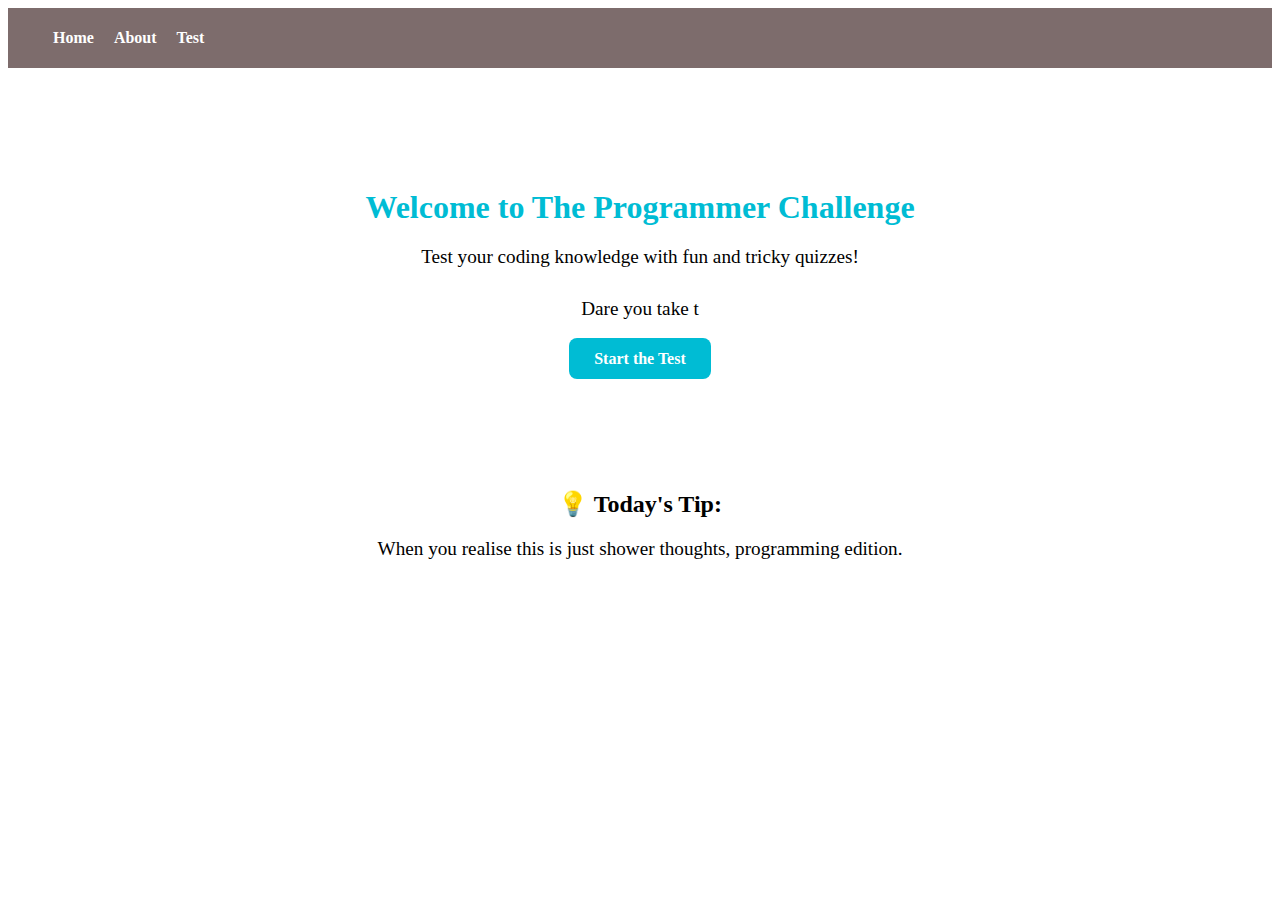
<file: index.html>
<!DOCTYPE html>
<html lang="en">
<head>
    <meta charset="UTF-8">
    <meta name="viewport" content="width=device-width, initial-scale=1.0">
    <title>The Programmer Challenge</title>
    <link rel="icon" href="images/logo.png">
    <link rel="stylesheet" href="style.css">
    <link rel="stylesheet" href="style_700px.css">
    <link rel="stylesheet" href="https://www.w3schools.com/w3css/5/w3.css">
</head>
<body>
    <nav class="navbar">
        <div class="menu-toggle">☰</div>
        <ul class="links">
            <li><a href="index.html">Home</a></li>
            <li><a href="about.html">About</a></li>
            <li><a href="test.html">Test</a></li>
        </ul>
    </nav>
    <main>
        <h1>Welcome to The Programmer Challenge</h1>
        <p>Test your coding knowledge with fun and tricky quizzes!</p>
        <p id="typewriter"></p>
        <a href="test.html" class="start-btn">Start the Test</a>

        <div class="tips">
            <h2>💡 Today's Tip:</h2>
            <p id="tip"></p>
        </div>
    </main>

    <script>
        const menuToggle = document.querySelector('.menu-toggle');
        const navLinks = document.querySelector('.links');

        menuToggle.addEventListener('click', () => {
            navLinks.classList.toggle('show');
        });

        const text = "Dare you take the challenge?";
        let i = 0;
        function typeWriter() {
            if (i < text.length) {
                document.getElementById("typewriter").innerHTML += text.charAt(i);
                i++;
                setTimeout(typeWriter, 50);
            }
        }
        typeWriter();

        const tips = [
            "Practice makes perfect.",
            "A semicolon a day keeps the error away.",
            "Don't just play your games, make them.",
            "If a variable is like a basket, then a function is technically a rucksack.",
            "HTML is the bones, while CSS is the clothes, and then there's javaScript...",
            "When you realise this is just shower thoughts, programming edition."
        ]

        document.getElementById("tip").innerText = tips[Math.floor(Math.random() * tips.length)];
    </script>
</body>
</html>
</file>
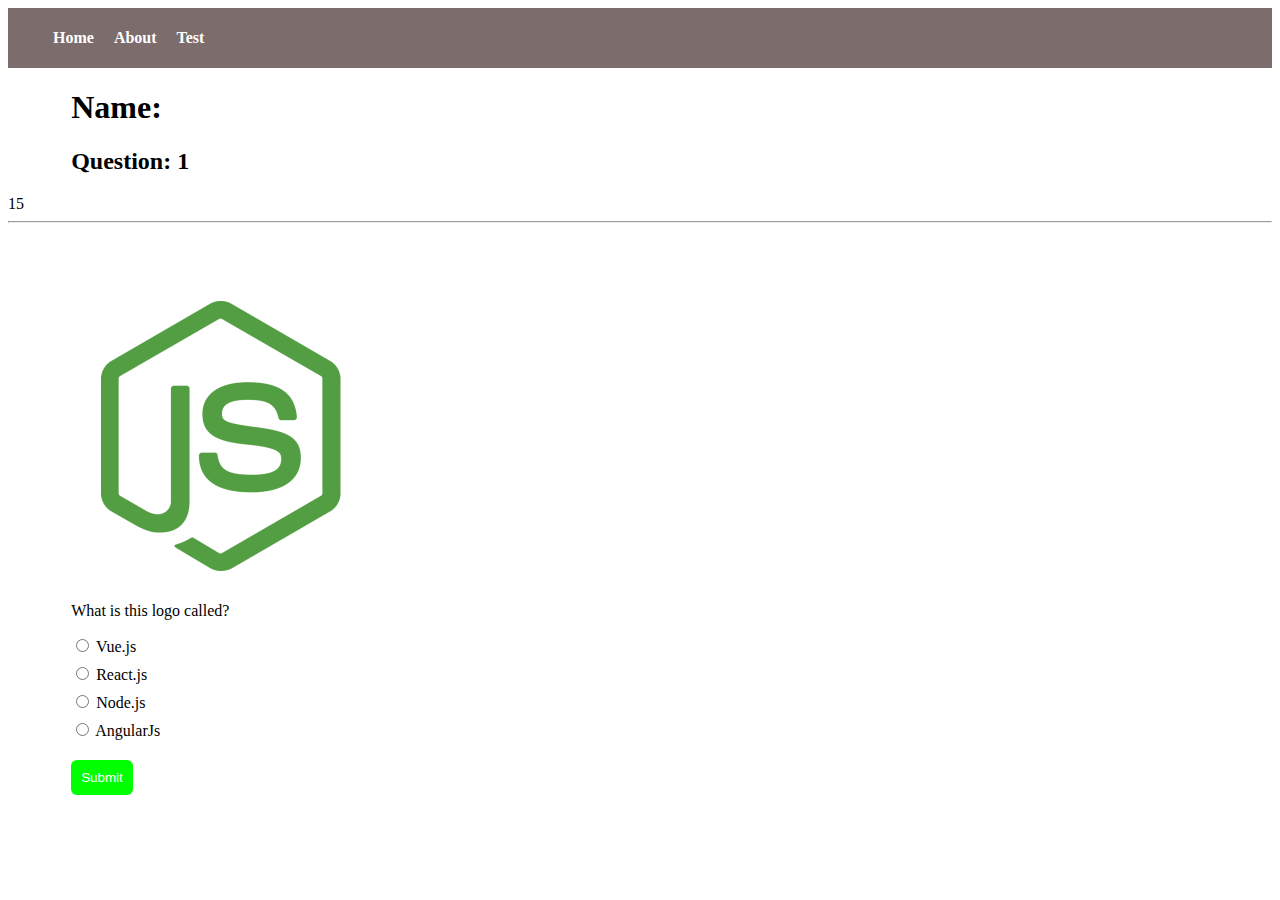
<file: quiz.html>
<!DOCTYPE html>
<html lang="en">
<head>
    <meta charset="UTF-8">
    <meta name="viewport" content="width=device-width, initial-scale=1.0">
    <title>The Programmer Challenge</title>
    <link rel="icon" href="images/logo.png">
    <link rel="stylesheet" href="style.css">
    <link rel="stylesheet" href="style_700px.css">
    <link rel="stylesheet" href="https://www.w3schools.com/w3css/5/w3.css">
</head>
<body>
    <nav class="navbar">
        <div class="menu-toggle">☰</div>
        <ul class="links">
            <li><a href="index.html">Home</a></li>
            <li><a href="about.html">About</a></li>
            <li><a href="test.html">Test</a></li>
        </ul>
    </nav>

    <h1 style="margin-left: 5%;">Name: </h1>
    <h2 style="margin-left: 5%;">Question: </h2>
    <div class="w3-light-grey" style="width: 100%;">
        <div id="myBar" class="w3-container w3-green w3-left" style="width:100%;">15</div>
    </div>
    <hr>
    <div class="question-container">
        <img id="questionImage" class="question-image" src="" alt="Image">
        <form id="questionForm">
            <p id="questionText" class="question-text"></p>
            <div id="optionsContainer" class="options"></div>
            <button type="submit" class="submit-btn">Submit</button>
        </form>
        <div id="feedback" class="feedback"></div>
    </div>
    <script>

        const questions = [
            ['What is this logo called?', 'Vue.js', 'React.js', 'Node.js', 'AngularJs', 'Node.js', 'images/nodejs.png'],
            ['How to make function according to this language?', 'def', 'fun', 'function', 'int main()', 'def', 'images/Python.png'],
            ['Which one is NOT access modifiers?', 'Fileprivate', 'Concealed', 'Protected', 'Internal', 'Concealed', 'images/question3.png'],
            ['What is this image called?', 'C#', 'K', 'Scala', 'Kotlin', 'Kotlin', 'images/Kotlin.png'],
            ['Which one is not a data type in Python?', 'complex', 'int', 'double', 'float', 'double', 'images/question5.jpg'],
            ['Who is this?', 'Ada Lovelace', 'Hedy Lamarr', 'Grace Hopper', 'Radia Perlman', 'Ada Lovelace', 'images/lovelace.png'],
            ['Which one is NOT a javaScript framework?', 'Nuxt.js', 'Node.js', 'Hapi.js', 'Svelte', 'Node.js', 'images/framework.png'],
            ['What does this remind you of?', 'C++', 'Coffee?', 'Java', 'PHP', 'Java', 'images/coffee.jpg'],
            ['What does PHP stands for?', 'PHP: Hypertext Preprocessor', 'Hypertext Processor', 'PHP: Hypertext Processor', 'PHP: Processor Hypertext PHP', 'PHP: Hypertext Preprocessor', 'images/PHP.png'],
            ['Which is NOT layers of AI?', 'Artificial Intelligence', 'Deep Learning', 'Liquid Learning', 'Machine Learning', 'Liquid Learning', 'images/ai.jpg'],
        ];
        let score = 0;
        let questionNum = 0;
        let timerId;
        let timeLeft = 15;
        const heading2 = document.getElementsByTagName("h2");
        
        const questionImage = document.getElementById("questionImage");
        const questionText = document.getElementById("questionText");
        const optionsContainer = document.getElementById("optionsContainer");
        const feedback = document.getElementById("feedback");
        const bar = document.getElementById("myBar");

        function showQuestion(index) {
            const [qText, opt1, opt2, opt3, opt4, answer, img] = questions[index];
            heading2[0].textContent = "Question: "+(index+1);
            questionImage.src = img;
            questionText.textContent = qText;
            optionsContainer.innerHTML = "";
            feedback.textContent = "";
            [opt1, opt2, opt3, opt4].forEach((opt, i)=> {
                const optionId = `option${i+1}`;
                const label = document.createElement("label");
                label.classList.add("option-label");
                label.innerHTML = `
                <input type="radio" name="answer" value="${opt}" id="${optionId}" required> ${opt}
                `;
                optionsContainer.appendChild(label);
            });

            resetTimer();
        }

        function resetTimer() {
            clearInterval(timerId);
            timeLeft = 15;
            bar.className = "w3-container w3-green w3-left";
            bar.style.width="100%";
            bar.innerHTML = timeLeft;

            timerId = setInterval(() => {
                timeLeft--;
                bar.style.width = (timeLeft / 15 * 100) + '%';
                bar.innerHTML = timeLeft;

                if (timeLeft <= 10 && timeLeft > 5) {
                    bar.className = "w3-container w3-yellow w3-left";
                } else if (timeLeft <= 5) {
                    bar.className = "w3-container w3-red w3-left";
                }

                if (timeLeft <= 0) {
                    clearInterval(timerId);
                    alert("Time's up!");
                    nextQuestion();
                }
            }, 1000);
        }

        document.getElementById("questionForm").addEventListener("submit", (event)=> {
            event.preventDefault();
            clearInterval(timerId);

            const selected = document.querySelector('input[name="answer"]:checked');
            const correctAnswer = questions[questionNum][5];

            if (selected.value === correctAnswer) {
                score = score + 10;
                feedback.textContent = "Correct!";
                feedback.style.color = "#00ff00";
            } else {
                feedback.textContent = "Wrong!";
                feedback.style.color = "#ff0000";
            }

            setTimeout(nextQuestion, 1500);

        });

        function nextQuestion() {
            questionNum++;
            if (questionNum < questions.length) {
                showQuestion(questionNum);
            } else {
                endQuiz();
            }
        }

        function endQuiz() {
            bar.style.display = "none";
            questionText.textContent = `Quiz Finished! Final Score: ${score}`;
            optionsContainer.innerHTML = "";
            feedback.textContent = "";
            const resetButton = document.querySelector(".submit-btn");
            resetButton.textContent = "Restart Quiz";
            resetButton.style.display = "block";
            resetButton.onclick = () => {
                window.location.href = "test.html";
            };
        }

        showQuestion(questionNum);

        // function move() {
        //     let element = document.getElementById("myBar");
        //     let timeLeft = 15;
        //     let totalTime = timeLeft;
        //     let id = setInterval(frame, 1000);
        //     function frame() {
        //         if (timeLeft <= 0) {
        //             clearInterval(id);
        //         } else {
        //             if (timeLeft <= 5) {
        //                 element.className = "w3-container w3-red w3-left";
        //             } else if (timeLeft <= 10) {
        //                 element.className = "w3-container w3-yellow w3-left";
        //         } 
        //             timeLeft--;
        //             element.style.width = (timeLeft / totalTime * 100) + '%';
        //             element.innerHTML = timeLeft;
        //         } 
        //     }
        // }
        // move();
    </script>

    <script>
        const name = new URLSearchParams(window.location.search);
        const user = name.get("user");
        const heading = document.getElementsByTagName("h1");
        if (user) {
            heading[0].textContent = "Name: "+user;
        } else {
            heading[0].textContent = "Name: ";
        }

        const menuToggle = document.querySelector('.menu-toggle');
        const navLinks = document.querySelector('.links');

        menuToggle.addEventListener('click', () => {
            navLinks.classList.toggle('show');
        });
    </script>
</body>
</html>
</file>
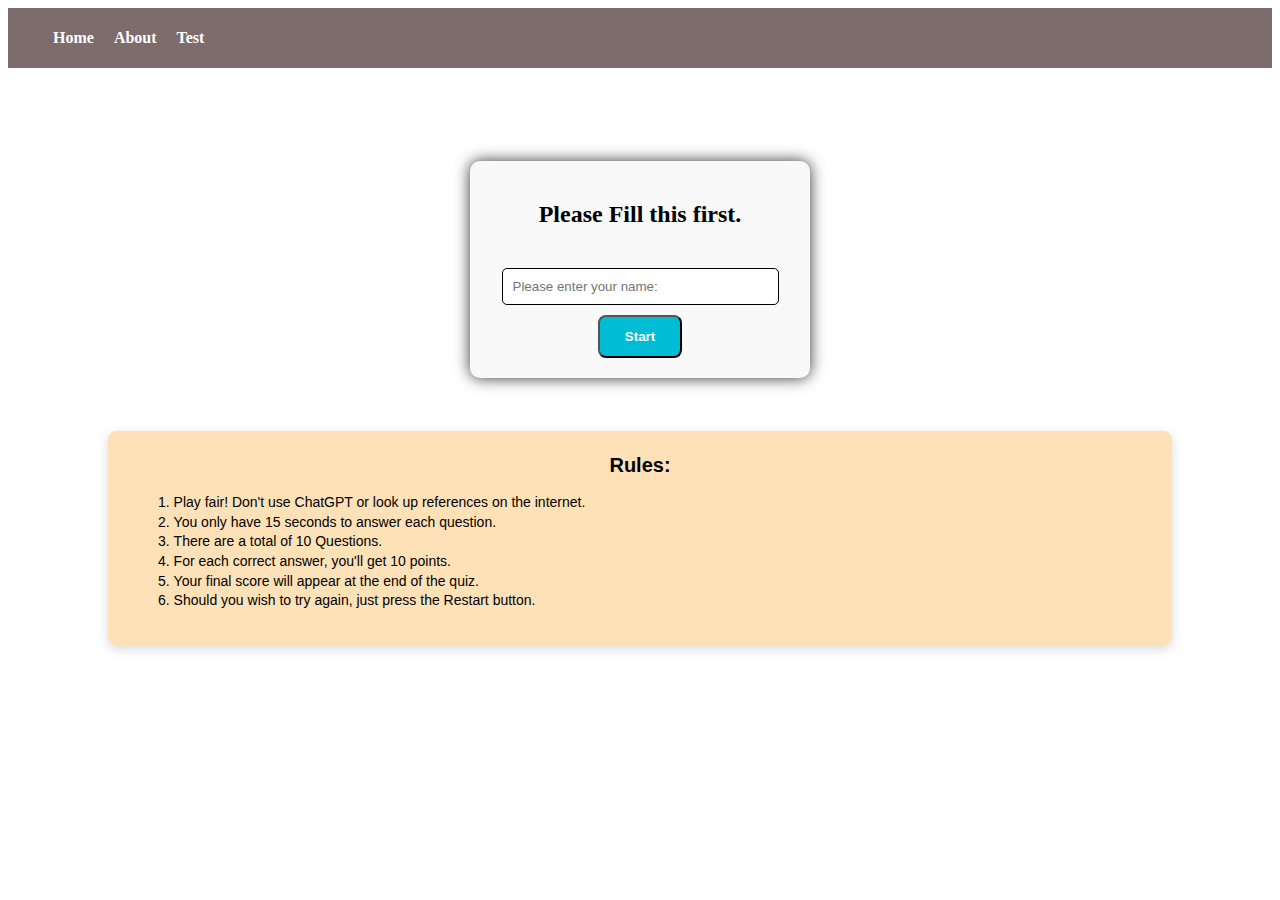
<file: test.html>
<!DOCTYPE html>
<html lang="en">
<head>
    <meta charset="UTF-8">
    <meta name="viewport" content="width=device-width, initial-scale=1.0">
    <title>The Programmer Challenge</title>
    <link rel="icon" href="images/logo.png">
    <link rel="stylesheet" href="style.css">
    <link rel="stylesheet" href="style_700px.css">
    <link rel="stylesheet" href="https://www.w3schools.com/w3css/5/w3.css">
</head>
<body>
    <nav class="navbar">
        <div class="menu-toggle">☰</div>
        <ul class="links">
            <li><a href="index.html">Home</a></li>
            <li><a href="about.html">About</a></li>
            <li><a href="test.html">Test</a></li>
        </ul>
    </nav>
    <main style="padding: 40px 100px;">
        
        <div class="login-container">
            <form class="login-form">
                <h2>Please Fill this first.</h2>
                <p id="status"></p>
                <input type="text" id="username" placeholder="Please enter your name: " autocomplete="off" required>
                <button class="start-btn" type="button" onclick="start()">Start</button>
            </form>
        </div>
        
        <div class="rules">
            <b>Rules:</b>
            <ol class="rules-list">
                <li>Play fair! Don't use ChatGPT or look up references on the internet.</li>
                <li>You only have 15 seconds to answer each question.</li>
                <li>There are a total of 10 Questions.</li>
                <li>For each correct answer, you'll get 10 points.</li>
                <li>Your final score will appear at the end of the quiz.</li>
                <li>Should you wish to try again, just press the Restart button.</li>
            </ol>
        </div>
        
    </main>

    <script>
        const menuToggle = document.querySelector('.menu-toggle');
        const navLinks = document.querySelector('.links');

        menuToggle.addEventListener('click', () => {
            navLinks.classList.toggle('show');
        });

        function start() {
            let username = document.getElementById("username").value.trim();

            if(username.length > 0) {
                window.open('quiz.html?user='+encodeURIComponent(username), '_blank');
            } else {
                let status = document.getElementById("status");
                status.innerHTML="Please enter a name!";
                status.style.color="#FF0000";
                status.style.fontWeight='bold';
            }
        }

        let form = document.getElementsByClassName('login-form')[0];
        form.addEventListener("keydown", function(event){
            if(event.key === 'Enter') {
                event.preventDefault();
                start();
            }
        });
    </script>
</body>
</html>
</file>
<file: style.css>
.navbar {
    display: flex;
    justify-content: space-between;
    align-items: center;
    background-color: #7d6c6c;
    padding: 5px;
}

.links {
    list-style: none;
    display: flex;
    gap: 20px;
}

.links li a {
    text-decoration: none;
    color: #ffffff;
    font-weight: bold;
    transition: color 0.3s;
}

.links li a:hover, .menu-toggle:hover {
    color: rgba(255, 220, 172, 0.85);
}

.menu-toggle {
    cursor: pointer;
    display: none;
    color: #ffffff;
    font-size: 2em;
    margin-left: 1.5%;
}

.about-me {
    position: fixed;
    bottom: 20px;
    left: 20px;
    background: rgba(255, 220, 172, 0.85);
    padding: 16px 20px;
    max-width: 300px;          
    border-radius: 8px;        
    box-shadow: 0 4px 12px rgba(0, 0, 0, 0.15); 
    font-family: Arial, sans-serif;
    font-size: 14px;
    line-height: 1.4;
    text-align: justify;
}

main {
    text-align: center;
    padding: 100px 20px;
}

main h1 {
    color: #00bcd4;
    margin-bottom: 10px;
}

main p {
    font-size: 1.2em;
    margin-bottom: 30px;
}

.start-btn {
    background-color: #00bcd4;
    color: #ffffff;
    padding: 12px 25px;
    border-radius: 8px;
    text-decoration: none;
    font-weight: bold;
    transition: background 0.3s;
}

.start-btn:hover {
    background-color: #0097a8;
    color: rgba(255, 220, 172, 0.85);
    cursor: pointer;
}

.tips {
    margin-top: 10%;
}

.login-container {
    display: flex;
    flex: 1;
    justify-content: center;
    align-items: center;
    margin: 5%;
}

.login-form {
    background: #f9f9f9;
    padding: 20px;
    border-radius: 10px;
    text-align: center;
    box-shadow: 0 0 15px rgba(0, 0, 0, 0.8);
    width: 300px;
}

.login-form input {
    width: 85%;
    padding: 10px;
    margin: 10px;
    border: 1px solid #000000;
    border-radius: 5px;
}

.login-form input:hover {
    cursor: pointer;
    border: 1px solid #ab7605;
}

.rules-list li {
    list-style-position: inside;
    text-align: justify;
}

.rules {
    background: rgba(255, 220, 172, 0.85);
    padding: 20px 10px;          
    border-radius: 8px;        
    box-shadow: 0 4px 12px rgba(0, 0, 0, 0.15); 
    font-family: Arial, sans-serif;
    font-size: 14px;
    line-height: 1.4;
}

.rules b {
    font-size: 20px;
}

.question-container {
    margin: 5%;
    text-align: left;
}

.question-image {
    width: 300px;
    display: block;
    margin-bottom: 15px;
    border-radius: 10px;
}

.options {
    display: flex;
    flex-direction: column;
    gap: 8px;
    margin-top: 10px;
}

.option-label {
    font-size: 16px;
    cursor: pointer;
}

.submit-btn {
    margin-top: 20px;
    padding: 10px;
    background-color: #00ff00;
    color: #ffffff;
    border: none;
    border-radius: 6px;
}

.submit-btn:hover {
    background-color: darkgreen;
    cursor: pointer;
}

.feedback {
    font-size: 16px;
    font-weight: bold;
    margin-top: 10px;
}
</file>
<file: style_700px.css>
@media(max-width: 700px) {
    .menu-toggle {
        display: block;
    }

    .links {
        position: absolute;
        top: 35px;
        left: 8px;
        background: #7d6c6c;
        flex-direction: column;
        align-items: flex-start;
        display: none;
        padding: 15px;
        width: 180px;
    }

    .links.show {
        display: flex;
    }

    .links li {
        width: 100%;
    }

    .links li a {
        display: block;
        width: 100%;
        padding: 10px 5px;
    }

    .links li a:hover {
        background-color: #2a2a2a;
    }

    .about-me {
        position: fixed;
        bottom: 20px;
        left: 20px;
        background: rgba(255, 220, 172, 0.85);
        padding: 10px 15px;
        max-width: 300px;          
        border-radius: 8px;        
        box-shadow: 0 4px 12px rgba(0, 0, 0, 0.15); 
        font-family: Arial, sans-serif;
        font-size: 14px;
        line-height: 1.4;
        text-align: justify;
    }

    .login-container {
        display: flex;
        flex: 1;
        justify-content: center;
        align-items: center;
        margin: 5%;
    }

    .login-form {
        background: #f9f9f9;
        padding: 20px;
        border-radius: 10px;
        text-align: center;
        box-shadow: 0 0 15px rgba(0, 0, 0, 0.8);
        width: 300px;
    }

    .login-form input {
        width: 85%;
        padding: 10px;
        margin: 10px;
        border: 1px solid #000000;
        border-radius: 5px;
    }

    .login-form input:hover {
        cursor: pointer;
        border: 1px solid #ab7605;
    }

    .question-image {
        width: 200px;
        display: block;
        margin-bottom: 15px;
        border-radius: 10px;
    }
}
</file>
